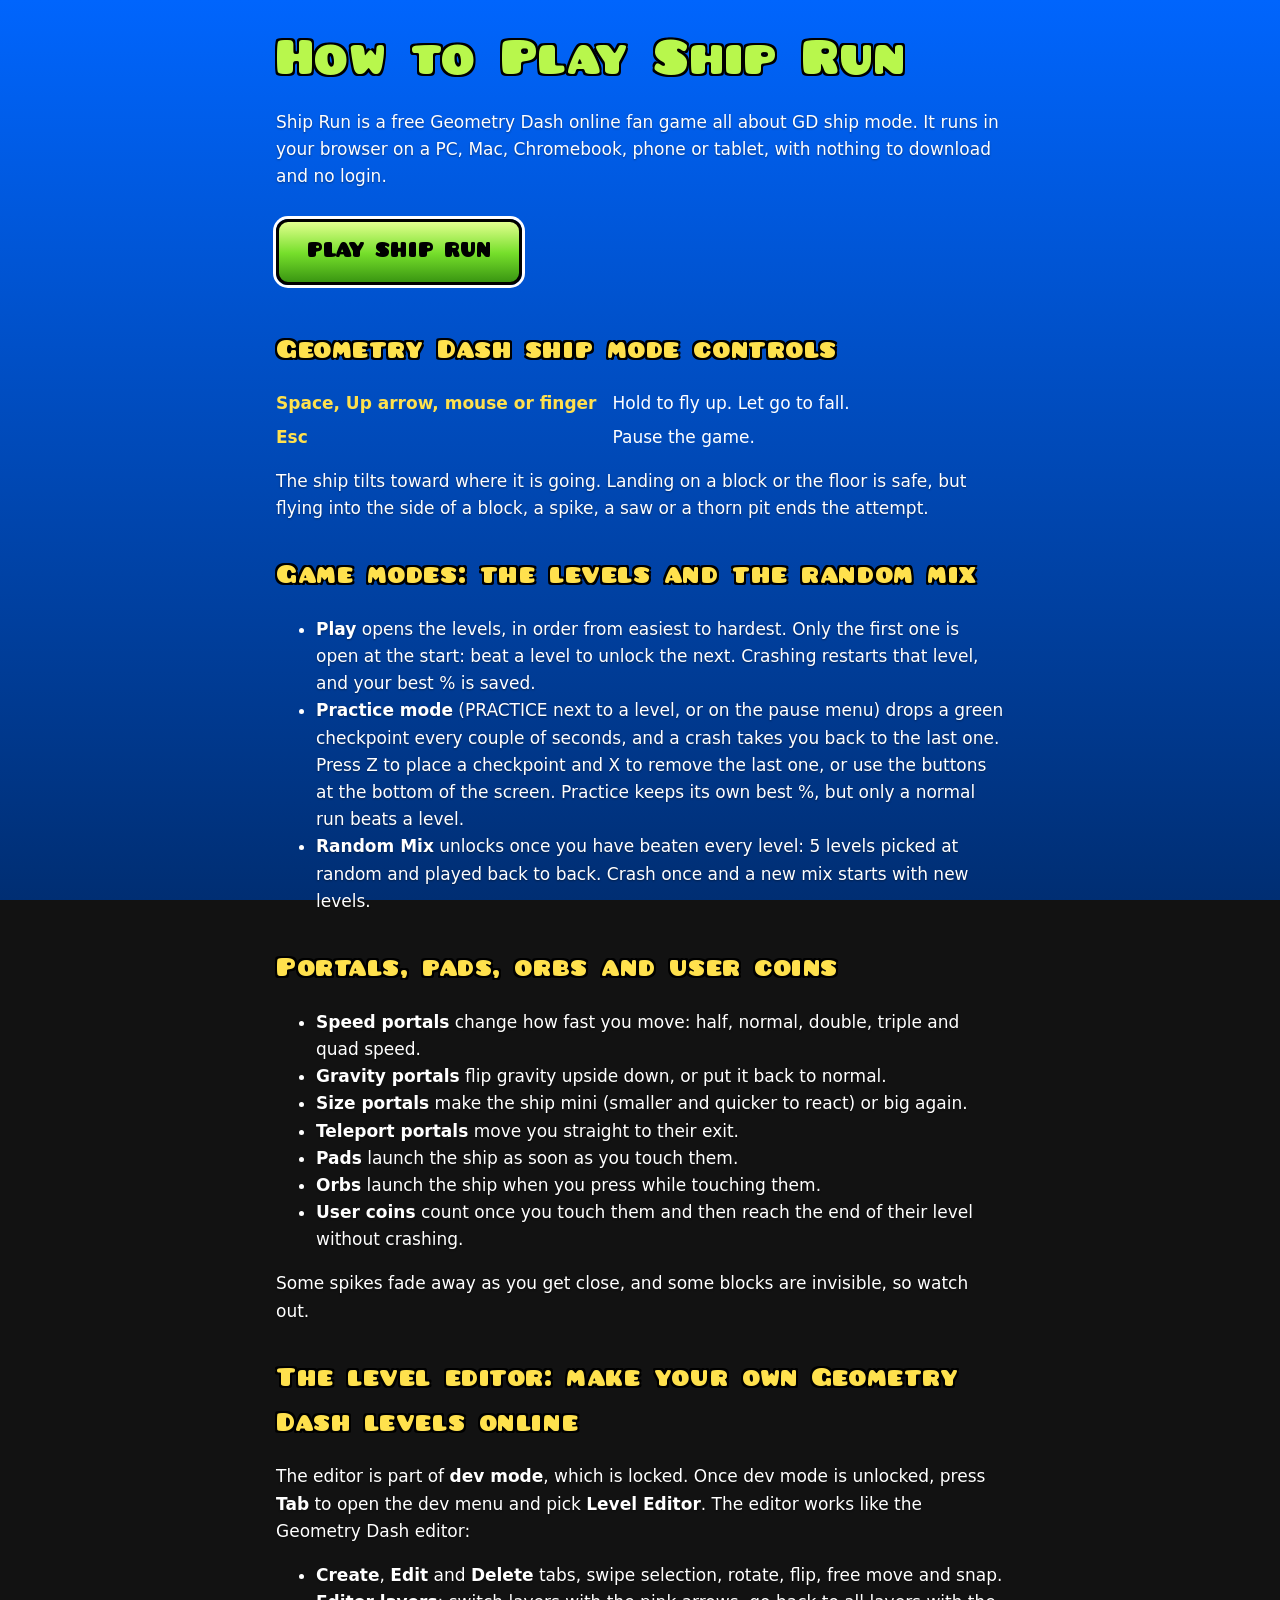
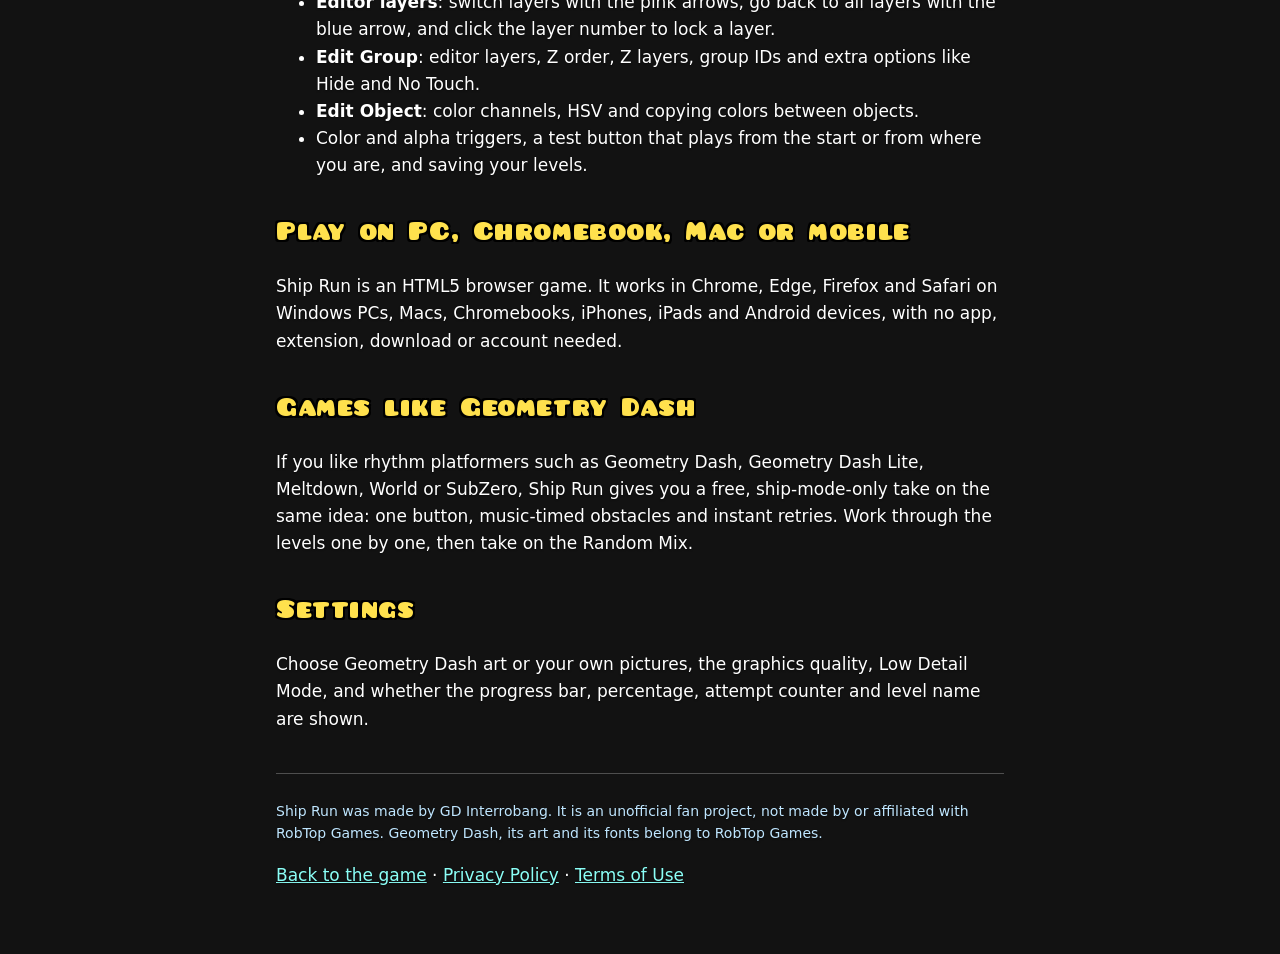
<file: how-to-play.html>
<!doctype html>
<html lang="en">
<head>
<meta charset="utf-8">
<meta http-equiv="Content-Security-Policy" content="upgrade-insecure-requests">
<meta name="viewport" content="width=device-width, initial-scale=1">
<title>How to Play Ship Run – Geometry Dash Ship Mode Controls, Practice Mode & Level Editor</title>
<meta name="description" content="How to play Ship Run, a free Geometry Dash online fan game: GD ship mode controls, random runs, practice mode, every portal, pads, orbs, user coins and the level editor. No download, plays on PC, Chromebook and mobile.">
<link rel="canonical" href="https://ship-run.world/how-to-play.html">
<meta name="theme-color" content="#0065fd">
<link rel="icon" href="/favicon.ico" sizes="48x48">
<link rel="apple-touch-icon" href="/apple-touch-icon.png">
<meta property="og:type" content="article">
<meta property="og:site_name" content="Ship Run">
<meta property="og:title" content="How to Play Ship Run – Geometry Dash Ship Mode Guide">
<meta property="og:description" content="Controls, portals, practice mode and the level editor of Ship Run, a free Geometry Dash-style ship game.">
<meta property="og:url" content="https://ship-run.world/how-to-play.html">
<meta property="og:image" content="https://ship-run.world/og-image.png">
<meta name="twitter:card" content="summary_large_image">
<link rel="stylesheet" href="page.css">
</head>
<body>
<main class="page">
  <h1>How to Play Ship Run</h1>
  <p>Ship Run is a free Geometry Dash online fan game all about GD ship mode. It runs in your browser on a PC, Mac,
    Chromebook, phone or tablet, with nothing to download and no login.</p>
  <a class="play" href="/">PLAY SHIP RUN</a>

  <h2>Geometry Dash ship mode controls</h2>
  <dl>
    <dt>Space, Up arrow, mouse or finger</dt><dd>Hold to fly up. Let go to fall.</dd>
    <dt>Esc</dt><dd>Pause the game.</dd>
  </dl>
  <p>The ship tilts toward where it is going. Landing on a block or the floor is safe, but flying into the side of a block,
    a spike, a saw or a thorn pit ends the attempt.</p>

  <h2>Game modes: the levels and the random mix</h2>
  <ul>
    <li><b>Play</b> opens the levels, in order from easiest to hardest. Only the first one is open at the start: beat a
      level to unlock the next. Crashing restarts that level, and your best % is saved.</li>
    <li><b>Practice mode</b> (PRACTICE next to a level, or on the pause menu) drops a green checkpoint every couple of
      seconds, and a crash takes you back to the last one. Press Z to place a checkpoint and X to remove the last one, or
      use the buttons at the bottom of the screen. Practice keeps its own best %, but only a normal run beats a level.</li>
    <li><b>Random Mix</b> unlocks once you have beaten every level: 5 levels picked at random and played back to back.
      Crash once and a new mix starts with new levels.</li>
  </ul>

  <h2>Portals, pads, orbs and user coins</h2>
  <ul>
    <li><b>Speed portals</b> change how fast you move: half, normal, double, triple and quad speed.</li>
    <li><b>Gravity portals</b> flip gravity upside down, or put it back to normal.</li>
    <li><b>Size portals</b> make the ship mini (smaller and quicker to react) or big again.</li>
    <li><b>Teleport portals</b> move you straight to their exit.</li>
    <li><b>Pads</b> launch the ship as soon as you touch them.</li>
    <li><b>Orbs</b> launch the ship when you press while touching them.</li>
    <li><b>User coins</b> count once you touch them and then reach the end of their level without crashing.</li>
  </ul>
  <p>Some spikes fade away as you get close, and some blocks are invisible, so watch out.</p>

  <h2>The level editor: make your own Geometry Dash levels online</h2>
  <p>The editor is part of <b>dev mode</b>, which is locked. Once dev mode is unlocked, press <b>Tab</b> to open the dev menu and pick <b>Level Editor</b>.
    The editor works like the Geometry Dash editor:</p>
  <ul>
    <li><b>Create</b>, <b>Edit</b> and <b>Delete</b> tabs, swipe selection, rotate, flip, free move and snap.</li>
    <li><b>Editor layers</b>: switch layers with the pink arrows, go back to all layers with the blue arrow, and click the
      layer number to lock a layer.</li>
    <li><b>Edit Group</b>: editor layers, Z order, Z layers, group IDs and extra options like Hide and No Touch.</li>
    <li><b>Edit Object</b>: color channels, HSV and copying colors between objects.</li>
    <li>Color and alpha triggers, a test button that plays from the start or from where you are, and saving your levels.</li>
  </ul>

  <h2>Play on PC, Chromebook, Mac or mobile</h2>
  <p>Ship Run is an HTML5 browser game. It works in Chrome, Edge, Firefox and Safari on Windows PCs, Macs, Chromebooks,
    iPhones, iPads and Android devices, with no app, extension, download or account needed.</p>

  <h2>Games like Geometry Dash</h2>
  <p>If you like rhythm platformers such as Geometry Dash, Geometry Dash Lite, Meltdown, World or SubZero, Ship Run gives
    you a free, ship-mode-only take on the same idea: one button, music-timed obstacles and instant retries. Work through the
    levels one by one, then take on the Random Mix.</p>

  <h2>Settings</h2>
  <p>Choose Geometry Dash art or your own pictures, the graphics quality, Low Detail Mode, and whether the progress bar,
    percentage, attempt counter and level name are shown.</p>

  <footer>
    <p class="small">Ship Run was made by GD Interrobang. It is an unofficial fan project, not made by or affiliated with
      RobTop Games. Geometry Dash, its art and its fonts belong to RobTop Games.</p>
    <p><a href="/">Back to the game</a> · <a href="/privacy.html">Privacy Policy</a> · <a href="/terms.html">Terms of Use</a></p>
  </footer>
</main>
</body>
</html>
</file>
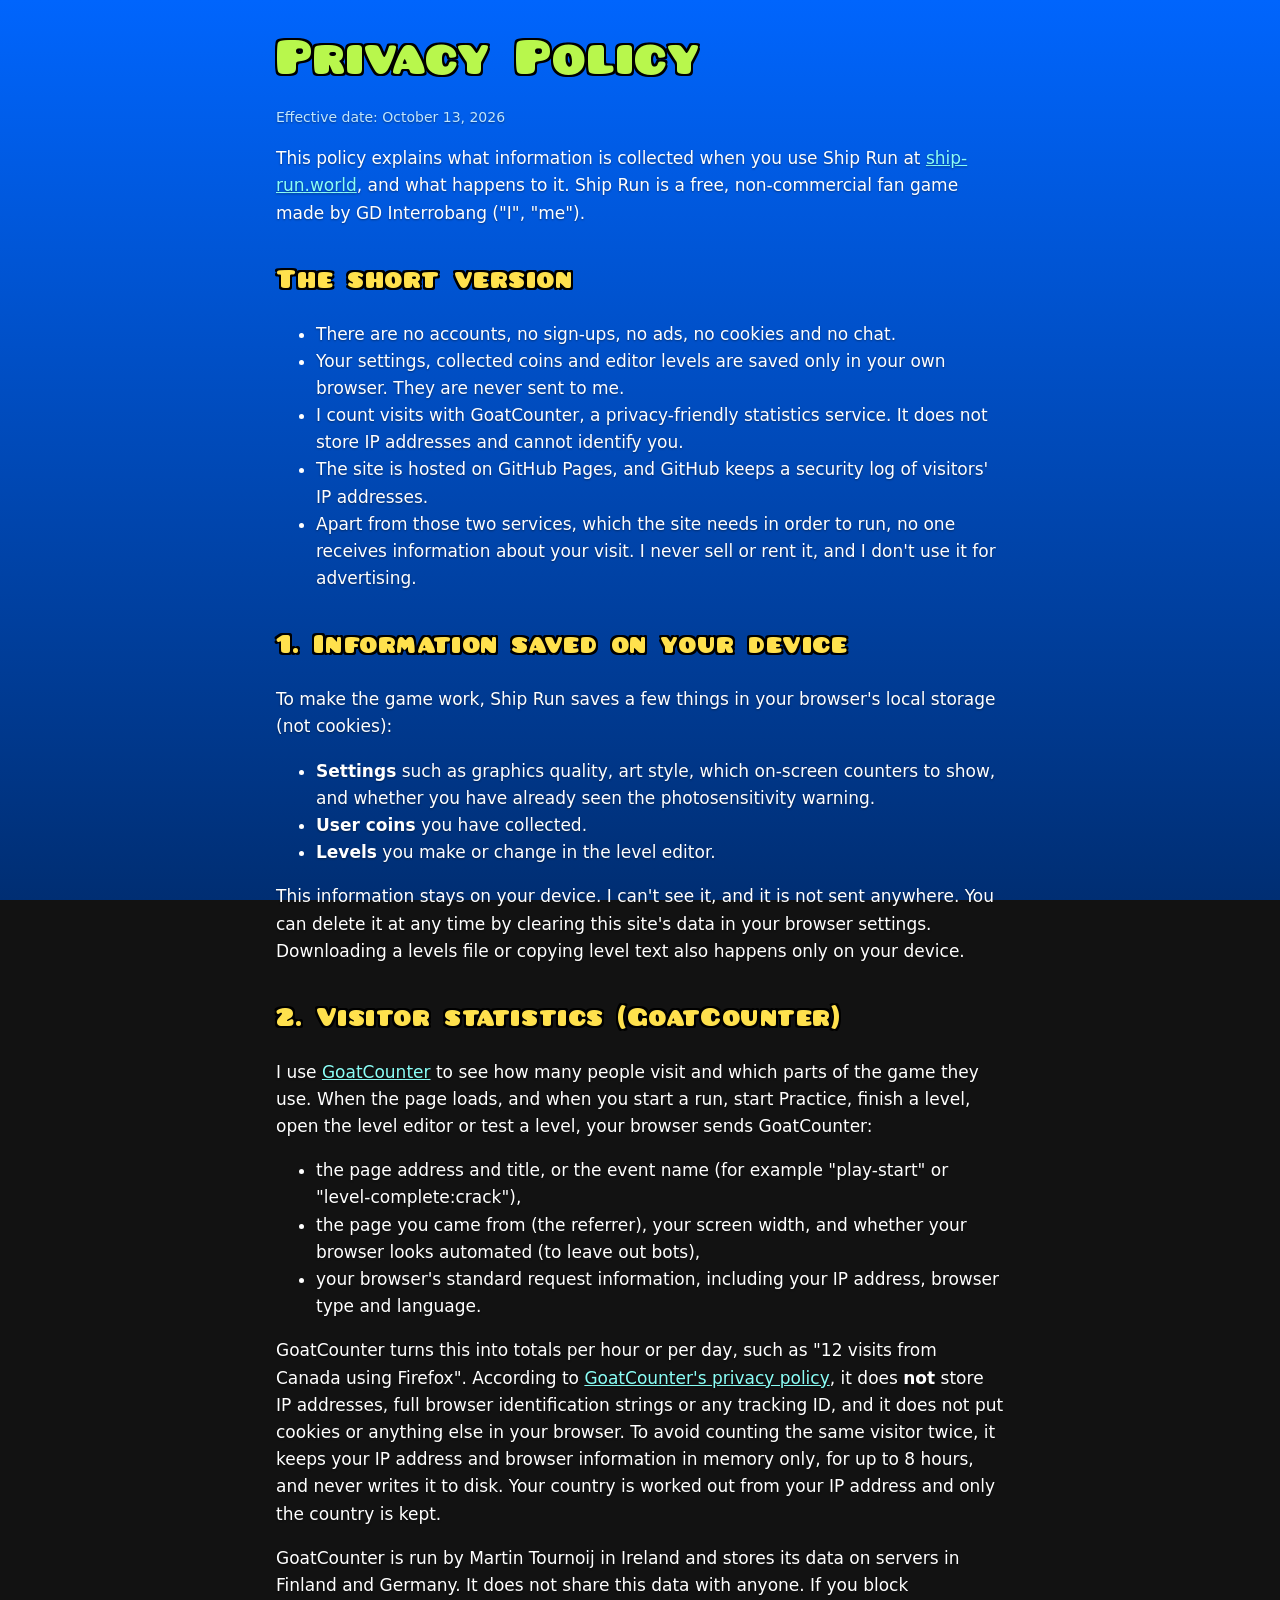
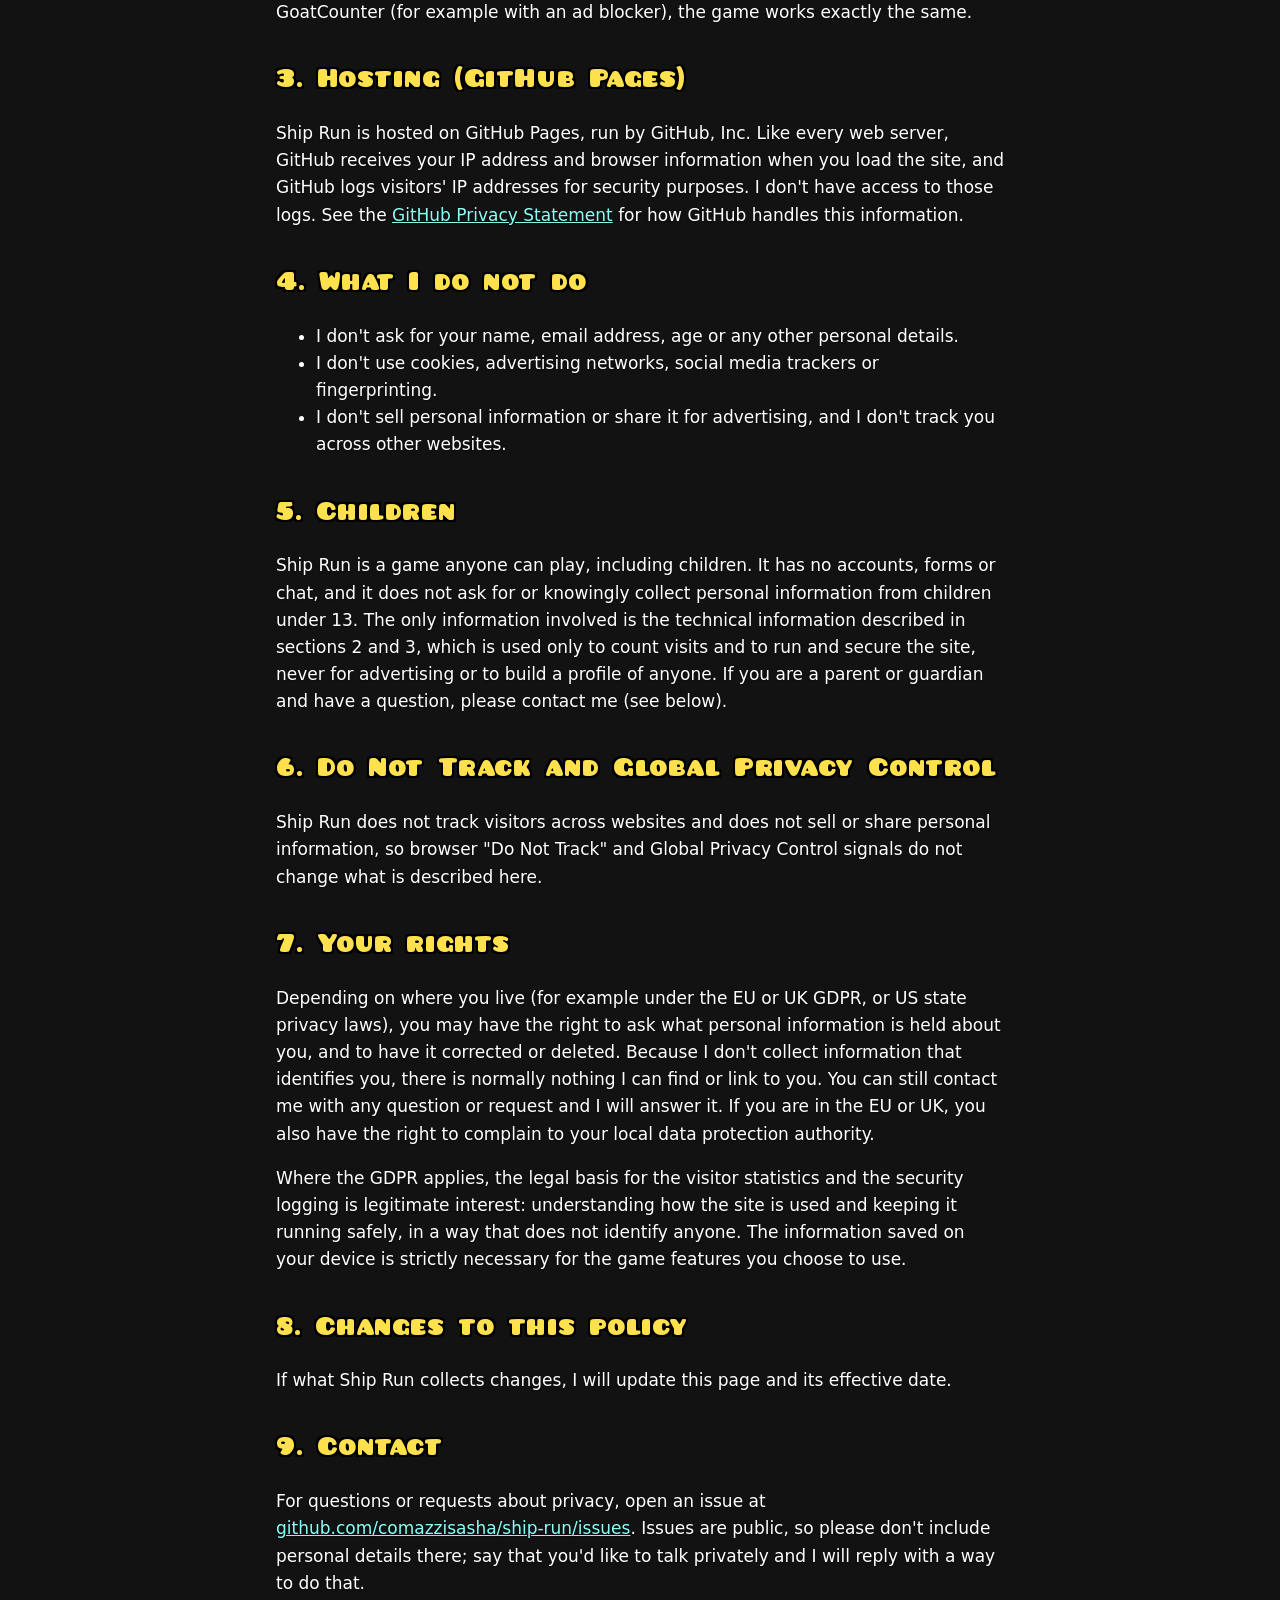
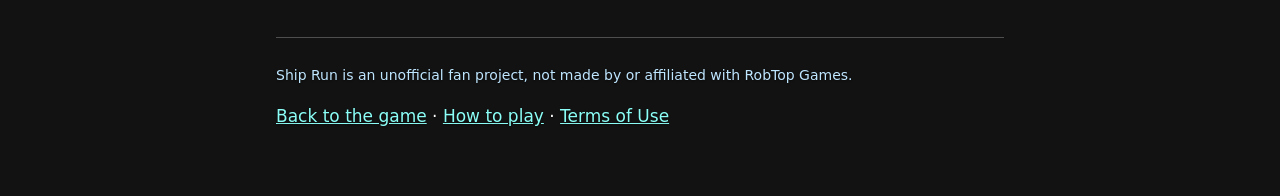
<file: privacy.html>
<!doctype html>
<html lang="en">
<head>
<meta charset="utf-8">
<meta http-equiv="Content-Security-Policy" content="upgrade-insecure-requests">
<meta name="viewport" content="width=device-width, initial-scale=1">
<title>Privacy Policy – Ship Run</title>
<meta name="description" content="What Ship Run stores on your device, what visitor statistics it collects with GoatCounter, and what its host, GitHub Pages, logs.">
<link rel="canonical" href="https://ship-run.world/privacy.html">
<meta name="theme-color" content="#0065fd">
<link rel="icon" href="/favicon.ico" sizes="48x48">
<link rel="apple-touch-icon" href="/apple-touch-icon.png">
<link rel="stylesheet" href="page.css">
</head>
<body>
<main class="page">
  <h1>Privacy Policy</h1>
  <p class="small">Effective date: October 13, 2026</p>

  <p>This policy explains what information is collected when you use Ship Run at <a href="https://ship-run.world/">ship-run.world</a>,
    and what happens to it. Ship Run is a free, non-commercial fan game made by GD Interrobang ("I", "me").</p>

  <h2>The short version</h2>
  <ul>
    <li>There are no accounts, no sign-ups, no ads, no cookies and no chat.</li>
    <li>Your settings, collected coins and editor levels are saved only in your own browser. They are never sent to me.</li>
    <li>I count visits with GoatCounter, a privacy-friendly statistics service. It does not store IP addresses and cannot
      identify you.</li>
    <li>The site is hosted on GitHub Pages, and GitHub keeps a security log of visitors' IP addresses.</li>
    <li>Apart from those two services, which the site needs in order to run, no one receives information about your visit.
      I never sell or rent it, and I don't use it for advertising.</li>
  </ul>

  <h2>1. Information saved on your device</h2>
  <p>To make the game work, Ship Run saves a few things in your browser's local storage (not cookies):</p>
  <ul>
    <li><b>Settings</b> such as graphics quality, art style, which on-screen counters to show, and whether you have already
      seen the photosensitivity warning.</li>
    <li><b>User coins</b> you have collected.</li>
    <li><b>Levels</b> you make or change in the level editor.</li>
  </ul>
  <p>This information stays on your device. I can't see it, and it is not sent anywhere. You can delete it at any time by
    clearing this site's data in your browser settings. Downloading a levels file or copying level text also happens only
    on your device.</p>

  <h2>2. Visitor statistics (GoatCounter)</h2>
  <p>I use <a href="https://www.goatcounter.com/">GoatCounter</a> to see how many people visit and which parts of the game
    they use. When the page loads, and when you start a run, start Practice, finish a level, open the level editor or test a
    level, your browser sends GoatCounter:</p>
  <ul>
    <li>the page address and title, or the event name (for example "play-start" or "level-complete:crack"),</li>
    <li>the page you came from (the referrer), your screen width, and whether your browser looks automated (to leave
      out bots),</li>
    <li>your browser's standard request information, including your IP address, browser type and language.</li>
  </ul>
  <p>GoatCounter turns this into totals per hour or per day, such as "12 visits from Canada using Firefox". According to
    <a href="https://www.goatcounter.com/help/privacy">GoatCounter's privacy policy</a>, it does <b>not</b> store IP
    addresses, full browser identification strings or any tracking ID, and it does not put cookies or anything else in your
    browser. To avoid counting the same visitor twice, it keeps your IP address and browser information in memory only, for
    up to 8 hours, and never writes it to disk. Your country is worked out from your IP address and only the country is kept.</p>
  <p>GoatCounter is run by Martin Tournoij in Ireland and stores its data on servers in Finland and Germany. It does not share
    this data with anyone. If you block GoatCounter (for example with an ad blocker), the game works exactly the same.</p>

  <h2>3. Hosting (GitHub Pages)</h2>
  <p>Ship Run is hosted on GitHub Pages, run by GitHub, Inc. Like every web server, GitHub receives your IP address and
    browser information when you load the site, and GitHub logs visitors' IP addresses for security purposes. I don't have
    access to those logs. See the <a href="https://docs.github.com/en/site-policy/privacy-policies/github-general-privacy-statement">GitHub
    Privacy Statement</a> for how GitHub handles this information.</p>

  <h2>4. What I do not do</h2>
  <ul>
    <li>I don't ask for your name, email address, age or any other personal details.</li>
    <li>I don't use cookies, advertising networks, social media trackers or fingerprinting.</li>
    <li>I don't sell personal information or share it for advertising, and I don't track you across other websites.</li>
  </ul>

  <h2>5. Children</h2>
  <p>Ship Run is a game anyone can play, including children. It has no accounts, forms or chat, and it does not ask for or
    knowingly collect personal information from children under 13. The only information involved is the technical
    information described in sections 2 and 3, which is used only to count visits and to run and secure the site, never for
    advertising or to build a profile of anyone. If you are a parent or guardian and have a question, please contact me
    (see below).</p>

  <h2>6. Do Not Track and Global Privacy Control</h2>
  <p>Ship Run does not track visitors across websites and does not sell or share personal information, so browser
    "Do Not Track" and Global Privacy Control signals do not change what is described here.</p>

  <h2>7. Your rights</h2>
  <p>Depending on where you live (for example under the EU or UK GDPR, or US state privacy laws), you may have the right to
    ask what personal information is held about you, and to have it corrected or deleted. Because I don't collect information
    that identifies you, there is normally nothing I can find or link to you. You can still contact me with any question or
    request and I will answer it. If you are in the EU or UK, you also have the right to complain to your local data
    protection authority.</p>
  <p>Where the GDPR applies, the legal basis for the visitor statistics and the security logging is legitimate interest:
    understanding how the site is used and keeping it running safely, in a way that does not identify anyone. The information
    saved on your device is strictly necessary for the game features you choose to use.</p>

  <h2>8. Changes to this policy</h2>
  <p>If what Ship Run collects changes, I will update this page and its effective date.</p>

  <h2>9. Contact</h2>
  <p>For questions or requests about privacy, open an issue at
    <a href="https://github.com/comazzisasha/ship-run/issues">github.com/comazzisasha/ship-run/issues</a>.
    Issues are public, so please don't include personal details there; say that you'd like to talk privately and I will
    reply with a way to do that.</p>

  <footer>
    <p class="small">Ship Run is an unofficial fan project, not made by or affiliated with RobTop Games.</p>
    <p><a href="/">Back to the game</a> · <a href="/how-to-play.html">How to play</a> · <a href="/terms.html">Terms of Use</a></p>
  </footer>
</main>
</body>
</html>
</file>
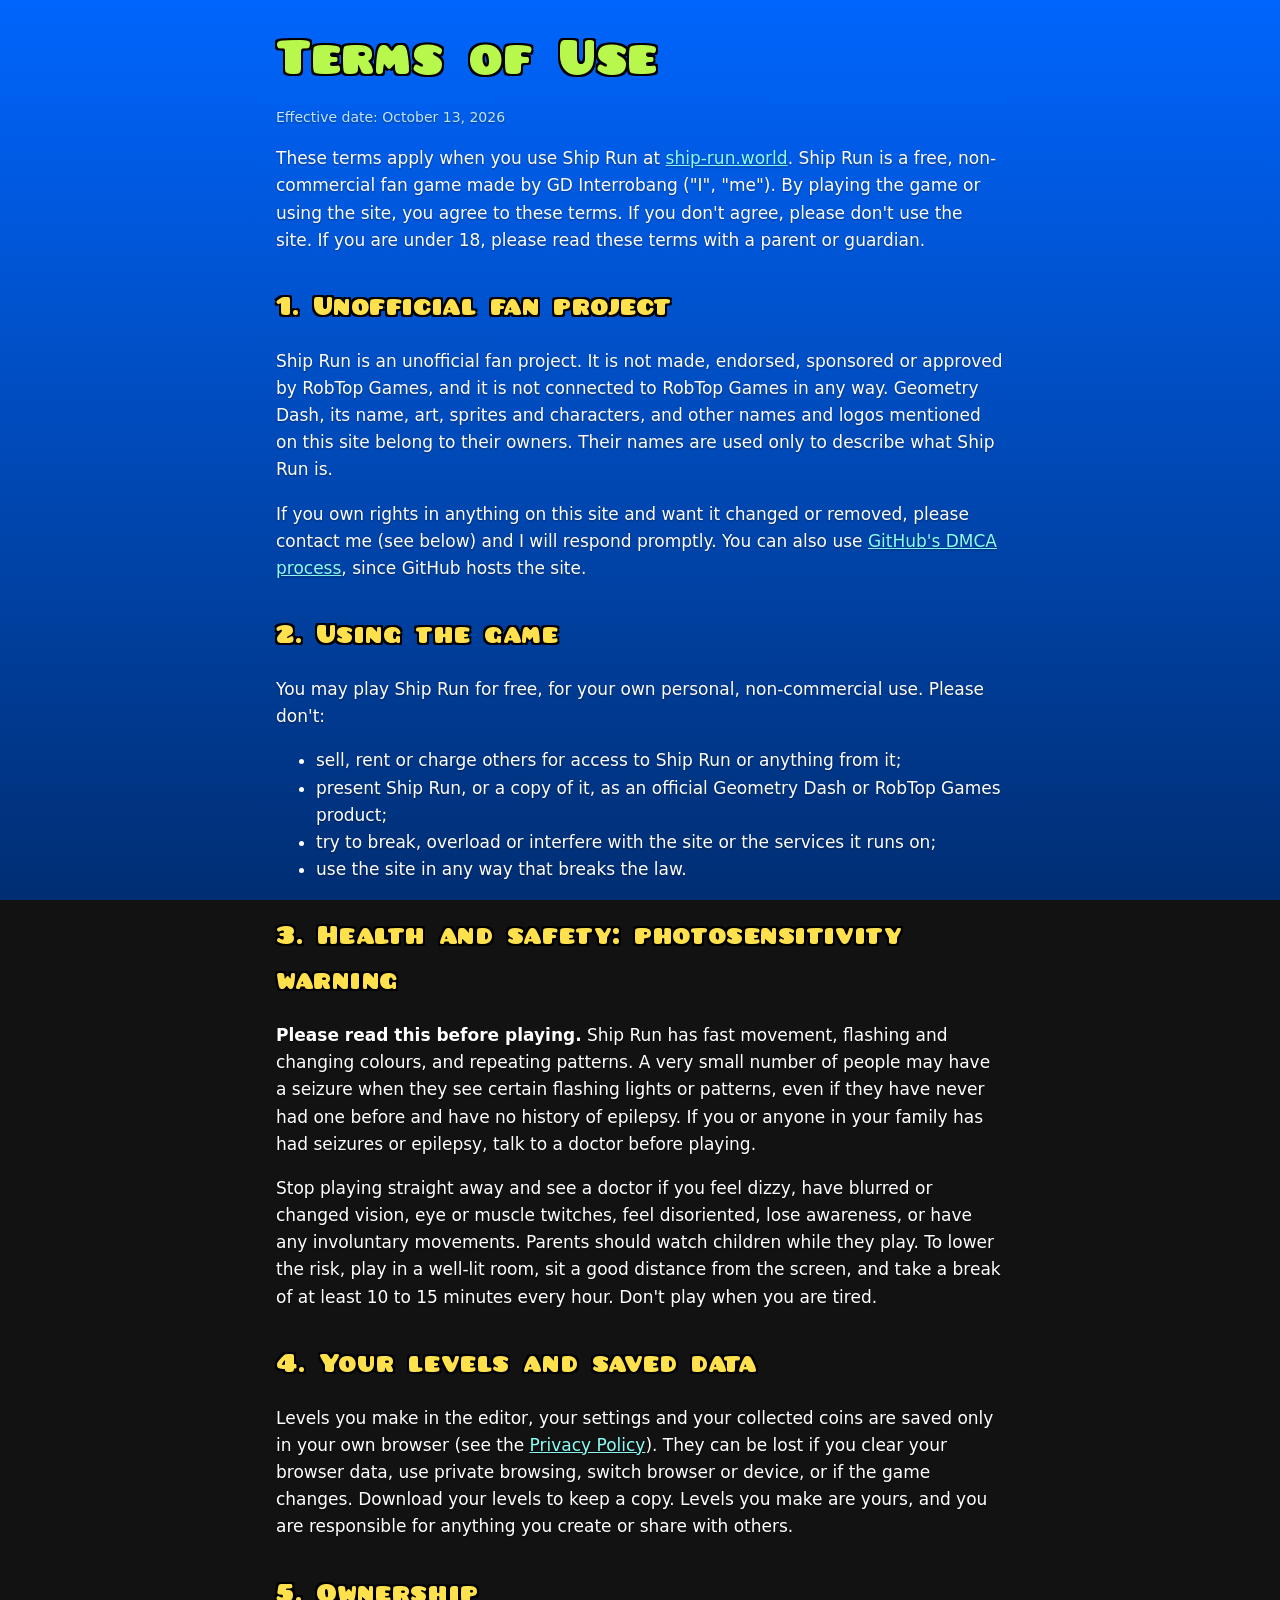
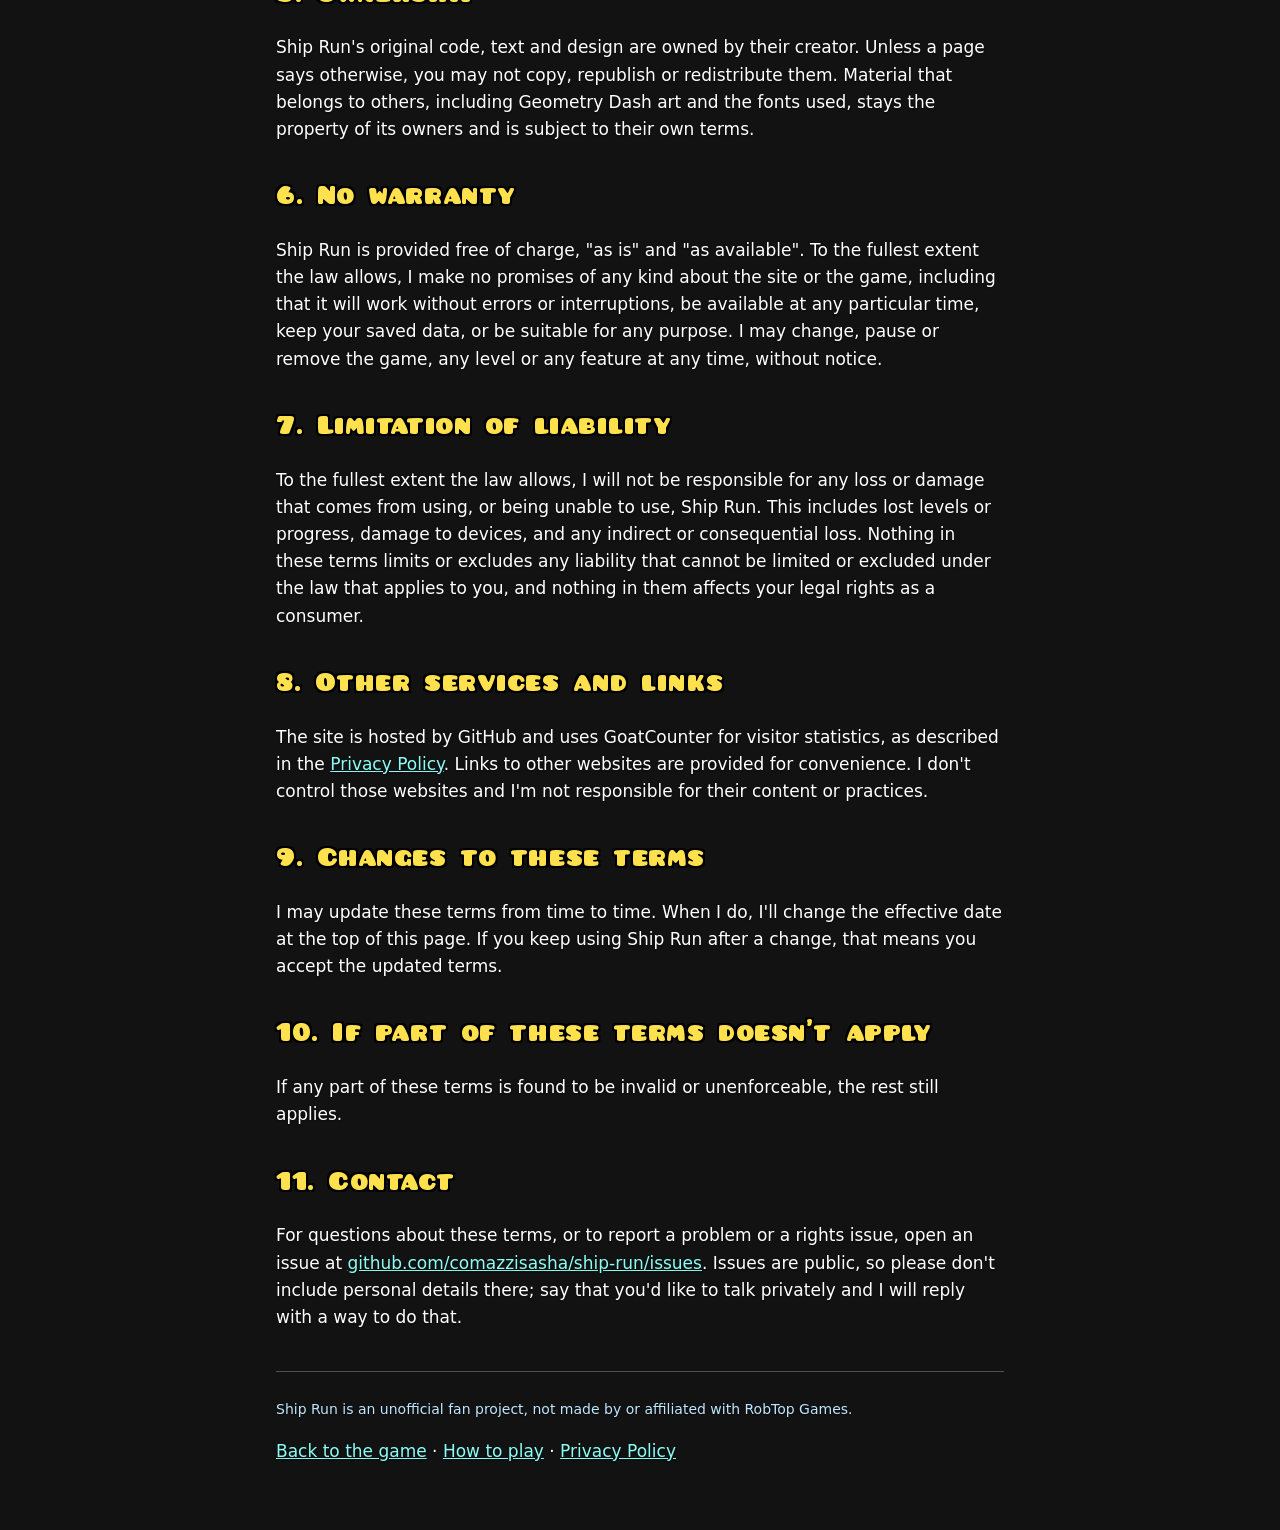
<file: terms.html>
<!doctype html>
<html lang="en">
<head>
<meta charset="utf-8">
<meta http-equiv="Content-Security-Policy" content="upgrade-insecure-requests">
<meta name="viewport" content="width=device-width, initial-scale=1">
<title>Terms of Use – Ship Run</title>
<meta name="description" content="The terms for playing Ship Run, a free, unofficial Geometry Dash fan game: fair use, a seizure warning, ownership, and no warranty.">
<link rel="canonical" href="https://ship-run.world/terms.html">
<meta name="theme-color" content="#0065fd">
<link rel="icon" href="/favicon.ico" sizes="48x48">
<link rel="apple-touch-icon" href="/apple-touch-icon.png">
<link rel="stylesheet" href="page.css">
</head>
<body>
<main class="page">
  <h1>Terms of Use</h1>
  <p class="small">Effective date: October 13, 2026</p>

  <p>These terms apply when you use Ship Run at <a href="https://ship-run.world/">ship-run.world</a>. Ship Run is a free,
    non-commercial fan game made by GD Interrobang ("I", "me"). By playing the game or using the site, you agree to these
    terms. If you don't agree, please don't use the site. If you are under 18, please read these terms with a parent or
    guardian.</p>

  <h2>1. Unofficial fan project</h2>
  <p>Ship Run is an unofficial fan project. It is not made, endorsed, sponsored or approved by RobTop Games, and it is not
    connected to RobTop Games in any way. Geometry Dash, its name, art, sprites and characters, and other names and logos
    mentioned on this site belong to their owners. Their names are used only to describe what Ship Run is.</p>
  <p>If you own rights in anything on this site and want it changed or removed, please contact me (see below) and I will
    respond promptly. You can also use
    <a href="https://docs.github.com/en/site-policy/content-removal-policies/dmca-takedown-policy">GitHub's DMCA process</a>,
    since GitHub hosts the site.</p>

  <h2>2. Using the game</h2>
  <p>You may play Ship Run for free, for your own personal, non-commercial use. Please don't:</p>
  <ul>
    <li>sell, rent or charge others for access to Ship Run or anything from it;</li>
    <li>present Ship Run, or a copy of it, as an official Geometry Dash or RobTop Games product;</li>
    <li>try to break, overload or interfere with the site or the services it runs on;</li>
    <li>use the site in any way that breaks the law.</li>
  </ul>

  <h2>3. Health and safety: photosensitivity warning</h2>
  <p><b>Please read this before playing.</b> Ship Run has fast movement, flashing and changing colours, and repeating
    patterns. A very small number of people may have a seizure when they see certain flashing lights or patterns, even if
    they have never had one before and have no history of epilepsy. If you or anyone in your family has had seizures or
    epilepsy, talk to a doctor before playing.</p>
  <p>Stop playing straight away and see a doctor if you feel dizzy, have blurred or changed vision, eye or muscle twitches,
    feel disoriented, lose awareness, or have any involuntary movements. Parents should watch children while they play.
    To lower the risk, play in a well-lit room, sit a good distance from the screen, and take a break of at least 10 to 15
    minutes every hour. Don't play when you are tired.</p>

  <h2>4. Your levels and saved data</h2>
  <p>Levels you make in the editor, your settings and your collected coins are saved only in your own browser (see the
    <a href="privacy.html">Privacy Policy</a>). They can be lost if you clear your browser data, use private browsing, switch
    browser or device, or if the game changes. Download your levels to keep a copy. Levels you make are yours, and you are
    responsible for anything you create or share with others.</p>

  <h2>5. Ownership</h2>
  <p>Ship Run's original code, text and design are owned by their creator. Unless a page says otherwise, you may not copy,
    republish or redistribute them. Material that belongs to others, including Geometry Dash art and the fonts used, stays
    the property of its owners and is subject to their own terms.</p>

  <h2>6. No warranty</h2>
  <p>Ship Run is provided free of charge, "as is" and "as available". To the fullest extent the law allows, I make no promises
    of any kind about the site or the game, including that it will work without errors or interruptions, be available at any
    particular time, keep your saved data, or be suitable for any purpose. I may change, pause or remove the game, any level
    or any feature at any time, without notice.</p>

  <h2>7. Limitation of liability</h2>
  <p>To the fullest extent the law allows, I will not be responsible for any loss or damage that comes from using, or being
    unable to use, Ship Run. This includes lost levels or progress, damage to devices, and any indirect or consequential
    loss. Nothing in these terms limits or excludes any liability that cannot be limited or excluded under the law that
    applies to you, and nothing in them affects your legal rights as a consumer.</p>

  <h2>8. Other services and links</h2>
  <p>The site is hosted by GitHub and uses GoatCounter for visitor statistics, as described in the
    <a href="privacy.html">Privacy Policy</a>. Links to other websites are provided for convenience. I don't control those
    websites and I'm not responsible for their content or practices.</p>

  <h2>9. Changes to these terms</h2>
  <p>I may update these terms from time to time. When I do, I'll change the effective date at the top of this page. If you
    keep using Ship Run after a change, that means you accept the updated terms.</p>

  <h2>10. If part of these terms doesn't apply</h2>
  <p>If any part of these terms is found to be invalid or unenforceable, the rest still applies.</p>

  <h2>11. Contact</h2>
  <p>For questions about these terms, or to report a problem or a rights issue, open an issue at
    <a href="https://github.com/comazzisasha/ship-run/issues">github.com/comazzisasha/ship-run/issues</a>.
    Issues are public, so please don't include personal details there; say that you'd like to talk privately and I will
    reply with a way to do that.</p>

  <footer>
    <p class="small">Ship Run is an unofficial fan project, not made by or affiliated with RobTop Games.</p>
    <p><a href="/">Back to the game</a> · <a href="/how-to-play.html">How to play</a> · <a href="/privacy.html">Privacy Policy</a></p>
  </footer>
</main>
</body>
</html>
</file>
<file: page.css>
/* Shared look for the small text pages (How to Play, 404): the game's blue sky and Pusab titles */
@font-face { font-family: 'Pusab'; src: url('PUSAB___.ttf') format('truetype'); font-display: swap; }
:root { color-scheme: dark; }
* { box-sizing: border-box; }
body { margin: 0; min-height: 100vh; background: linear-gradient(#0065fd, #002e73) fixed; color: #fff;
  font: 17px/1.6 system-ui, -apple-system, 'Segoe UI', Roboto, Arial, sans-serif; }
.page { max-width: 760px; margin: 0 auto; padding: 32px 16px 48px; }
h1, h2 { font-family: Pusab, 'Arial Black', sans-serif; font-weight: normal; letter-spacing: .02em;
  text-shadow: 0 0 0 #000, 2px 2px 0 #000, -2px -2px 0 #000, 2px -2px 0 #000, -2px 2px 0 #000; }
h1 { font-size: clamp(30px, 7vw, 52px); color: #b8f74c; margin: 0 0 8px; line-height: 1.15; }
h2 { font-size: clamp(20px, 4vw, 28px); color: #ffe14d; margin: 32px 0 8px; }
p, li { text-shadow: 0 1px 2px rgba(0,0,0,.4); }
a { color: #8bfff7; }
.play { display: inline-block; margin: 12px 0; padding: 12px 28px; border-radius: 12px; border: 3px solid #000;
  background: linear-gradient(#e2ff8e, #76df2b 52%, #3a9612); color: #000; text-decoration: none;
  font-family: Pusab, 'Arial Black', sans-serif; font-size: 22px; box-shadow: 0 0 0 3px #fff; }
dl { display: grid; grid-template-columns: max-content minmax(0, 1fr); gap: 6px 16px; }
dt { font-weight: 700; color: #ffe14d; }
dd { margin: 0; }
.small { font-size: 14px; color: #bfe6ff; }
footer { margin-top: 40px; border-top: 1px solid rgba(255,255,255,.25); padding-top: 12px; }
@media (max-width: 560px) { dl { grid-template-columns: minmax(0, 1fr); gap: 2px; } dd { margin-bottom: 8px; } }
</file>
